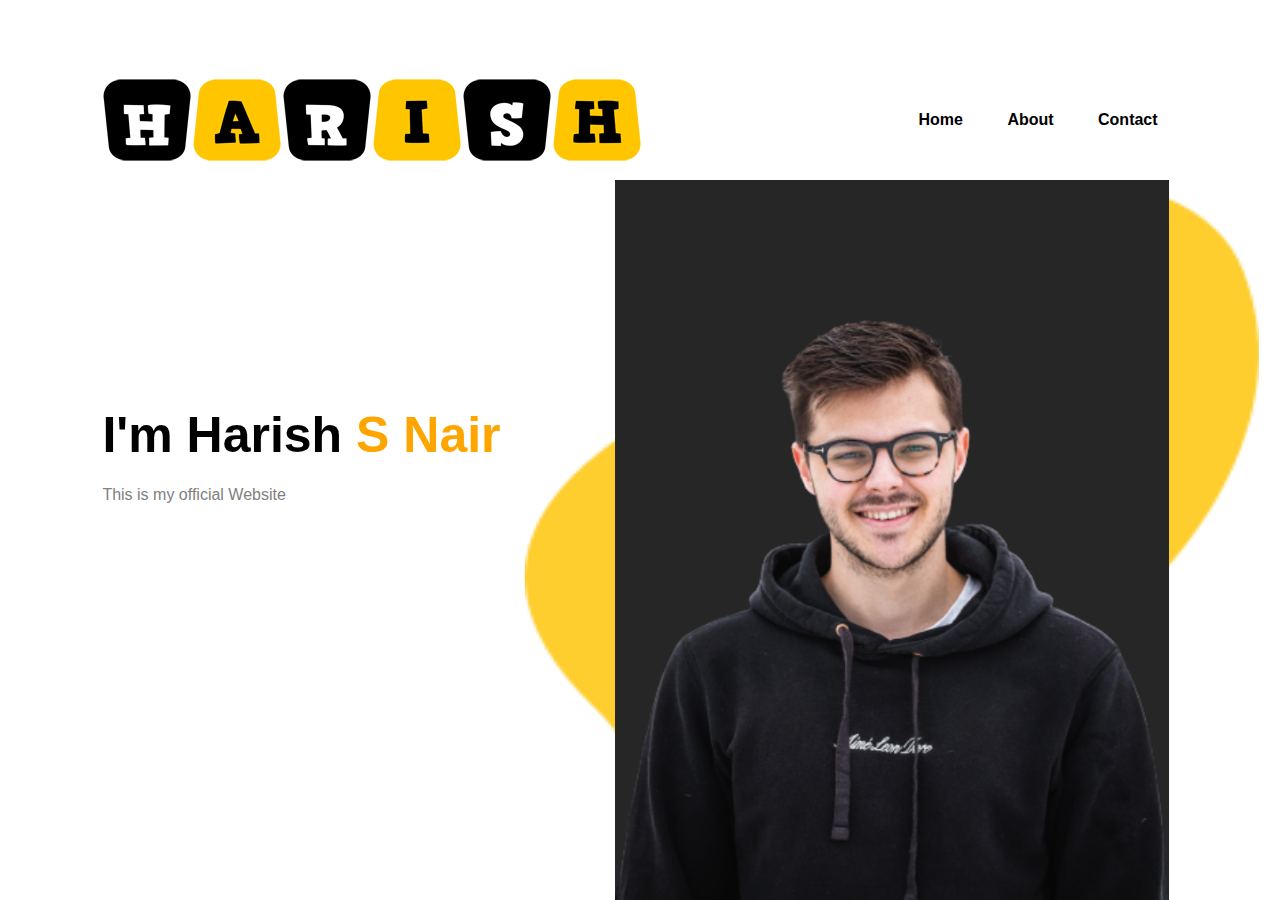
<file: index.html>
<!DOCTYPE html>
<html lang="en">
<head>
    <meta charset="UTF-8">
    <meta http-equiv="X-UA-Compatible" content="IE=edge">
    <meta name="viewport" content="width=device-width, initial-scale=1.0">
    <title>Personal Website</title>
    <link rel="stylesheet" href="styles.css">
</head>
<body>
    <div class="hero">
        <nav>
            <img src="images/logo.png" class="logo">
            <ul>
                <li><a href="index.html">Home</a></li>
                <li><a href="about.html">About</a></li>
                <li><a href="contact.html">Contact</a></li>
            </ul>

        </nav>
        <div class="detel">
            <h1>I'm Harish <span>S Nair</span></h1>
            <p>This is my official Website </p>
        </div>
        <div class="images">
            <img src="images/shape.png" class="shape">
            <img src="images/user.png" class="user">

        </div>
    </div>
    
</body>
</html>
</file>
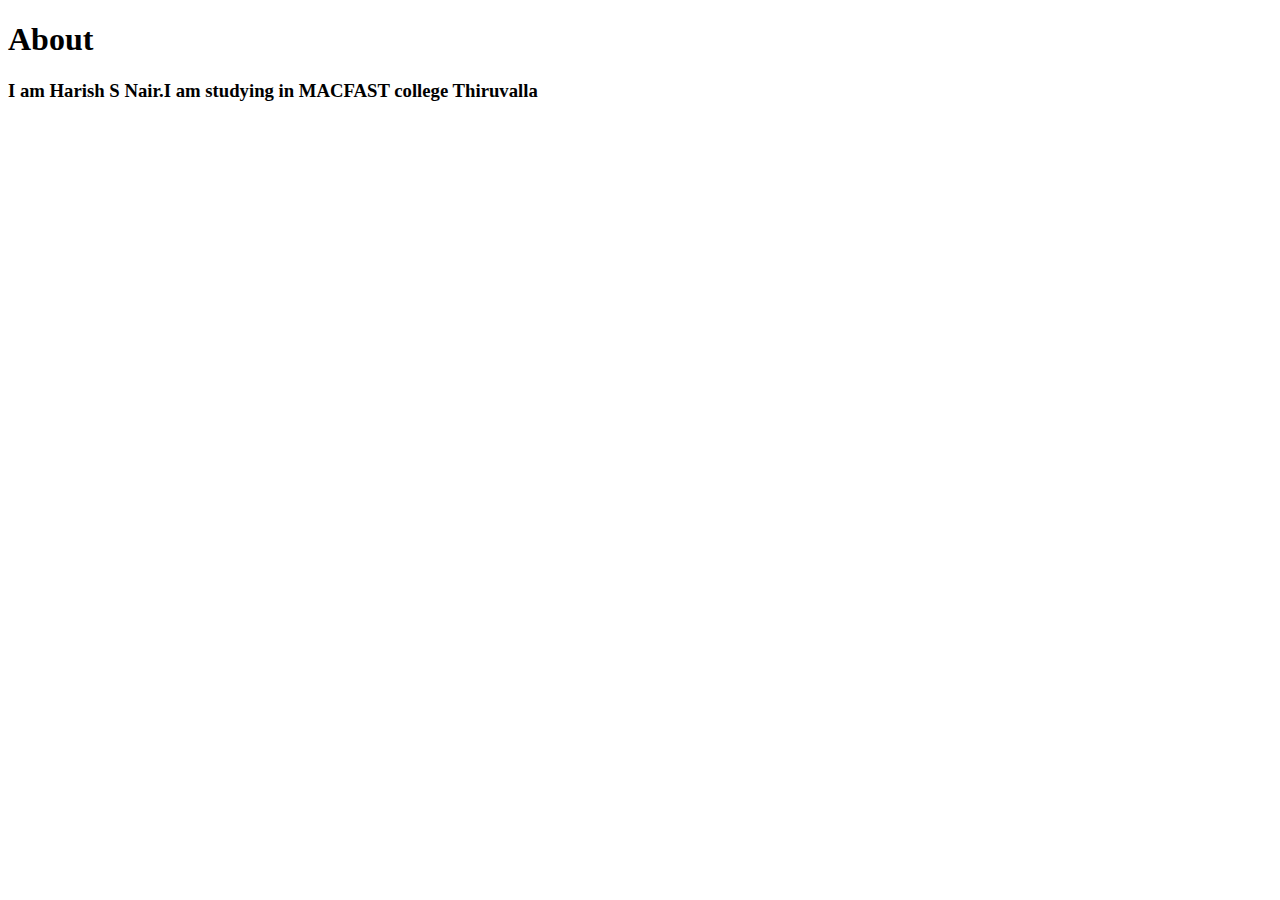
<file: about.html>
<!DOCTYPE html>
<html lang="en">
<head>
    <meta charset="UTF-8">
    <meta http-equiv="X-UA-Compatible" content="IE=edge">
    <meta name="viewport" content="width=device-width, initial-scale=1.0">
    <title>Document</title>
</head>
<body>
    <h1>About</h1>
    
<h3><p>I am Harish S Nair.I am studying in MACFAST college Thiruvalla</p></h3>
    
</body>
</html>
</file>
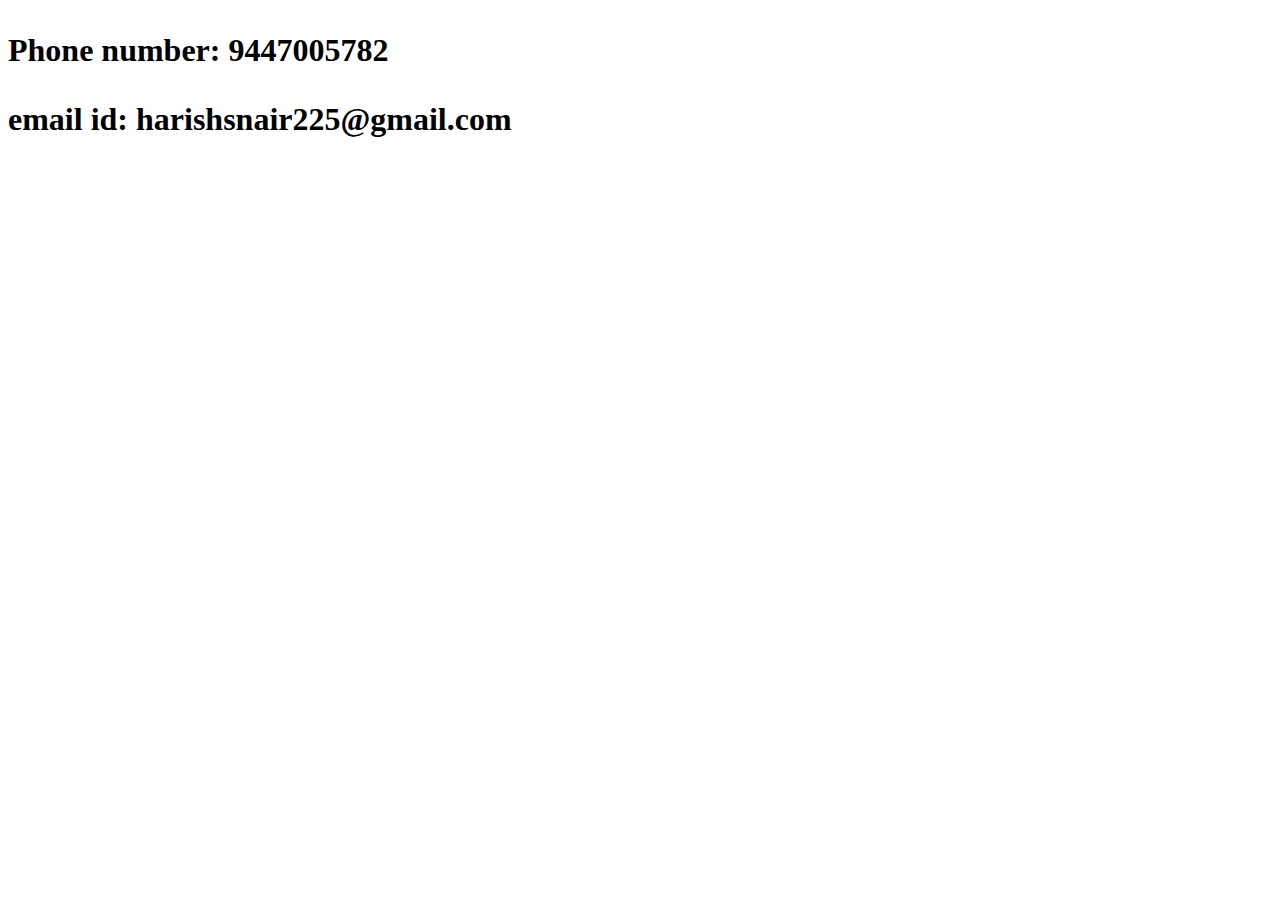
<file: contact.html>
<!DOCTYPE html>
<html lang="en">
<head>
    <meta charset="UTF-8">
    <meta http-equiv="X-UA-Compatible" content="IE=edge">
    <meta name="viewport" content="width=device-width, initial-scale=1.0">
    <title>Contact</title>
</head>
<body>
    <h1>
        <p>Phone number: 9447005782</p>
        <p>email id: harishsnair225@gmail.com</p>
    </h1>
</body>
</html>
</file>
<file: styles.css>
*{
    margin: 0;
    padding: 0;
    font-family: sans-serif;

}



.hero{
    position: relative;
    width: 100% ;
    height: 100vh;
    background: white;
}
nav{
    display: flex;
    width: 84%;
   margin: auto; 
   padding:20px 0 ;
   align-items: center;
   justify-content: space-between;
}
nav ul li{
    display: inline-block;
    list-style: none;
    margin: 10px 20px;
   

}

nav ul li a{
   text-decoration: none;
   color: black;
   font-weight: bold;
}

nav ul li a:hover{
    color: red;
}
.detel{
    margin-left: 8%;
    margin-top: 13%;
}
.detel h1{
    font-size: 50px;
    color:black;
    margin-bottom: 20px;

}
span{
    color: orange;
}
.detel p{
    color: grey;
    line-height: 22px;
}
.detel a{
    background: black;
    padding: 10px 18px;
    text-decoration: none;
    font-weight: bold;
    color: white;
    display: inline-block;
    margin: 30px 0;
    border-radius: 5px;
}
.images{
    width: 45%;
    height: 80%;
    position: absolute;
    bottom: 0;
    right:100px;

}
.images img{
    height: 100%;
    position: absolute;
    left: 50%;
    bottom: 0%;
    transform: translateX(-50%);
    transition: bottom is,left is;
}
.images img:hover.shape{
    bottom: 40px;
    
}
.images:hover.user{
    left: 45%;
    
}
</file>
